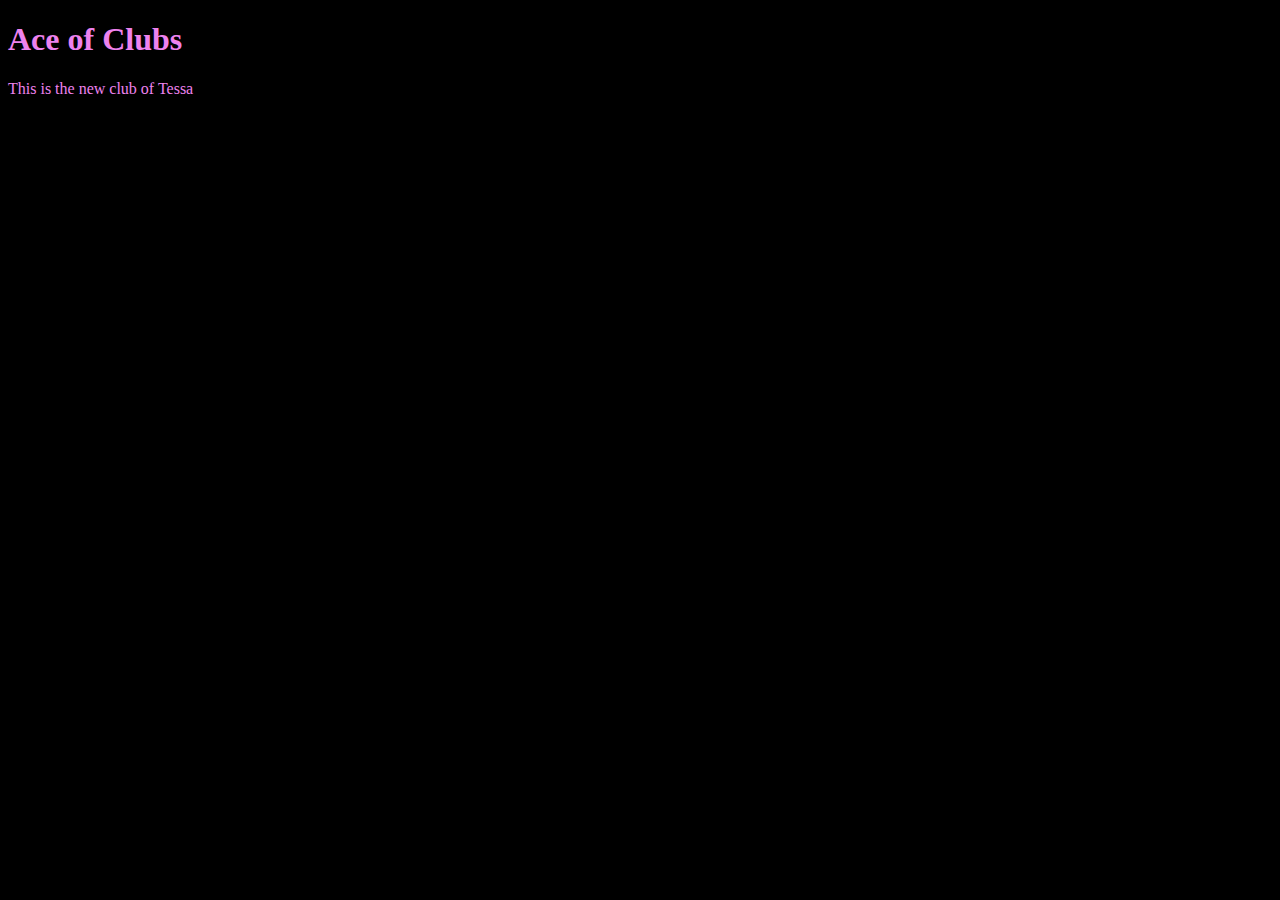
<file: unit_1/index.html>
<!DOCTYPE html>

<html>

<head>
	<title>Ace of Clubs</title>
	<link rel="stylesheet" type="text/css" href="css/style.css">
</head>

<body>
	<h1>Ace of Clubs</h1>

	<p>This is the new club of Tessa</p>
</body>

</html>
</file>
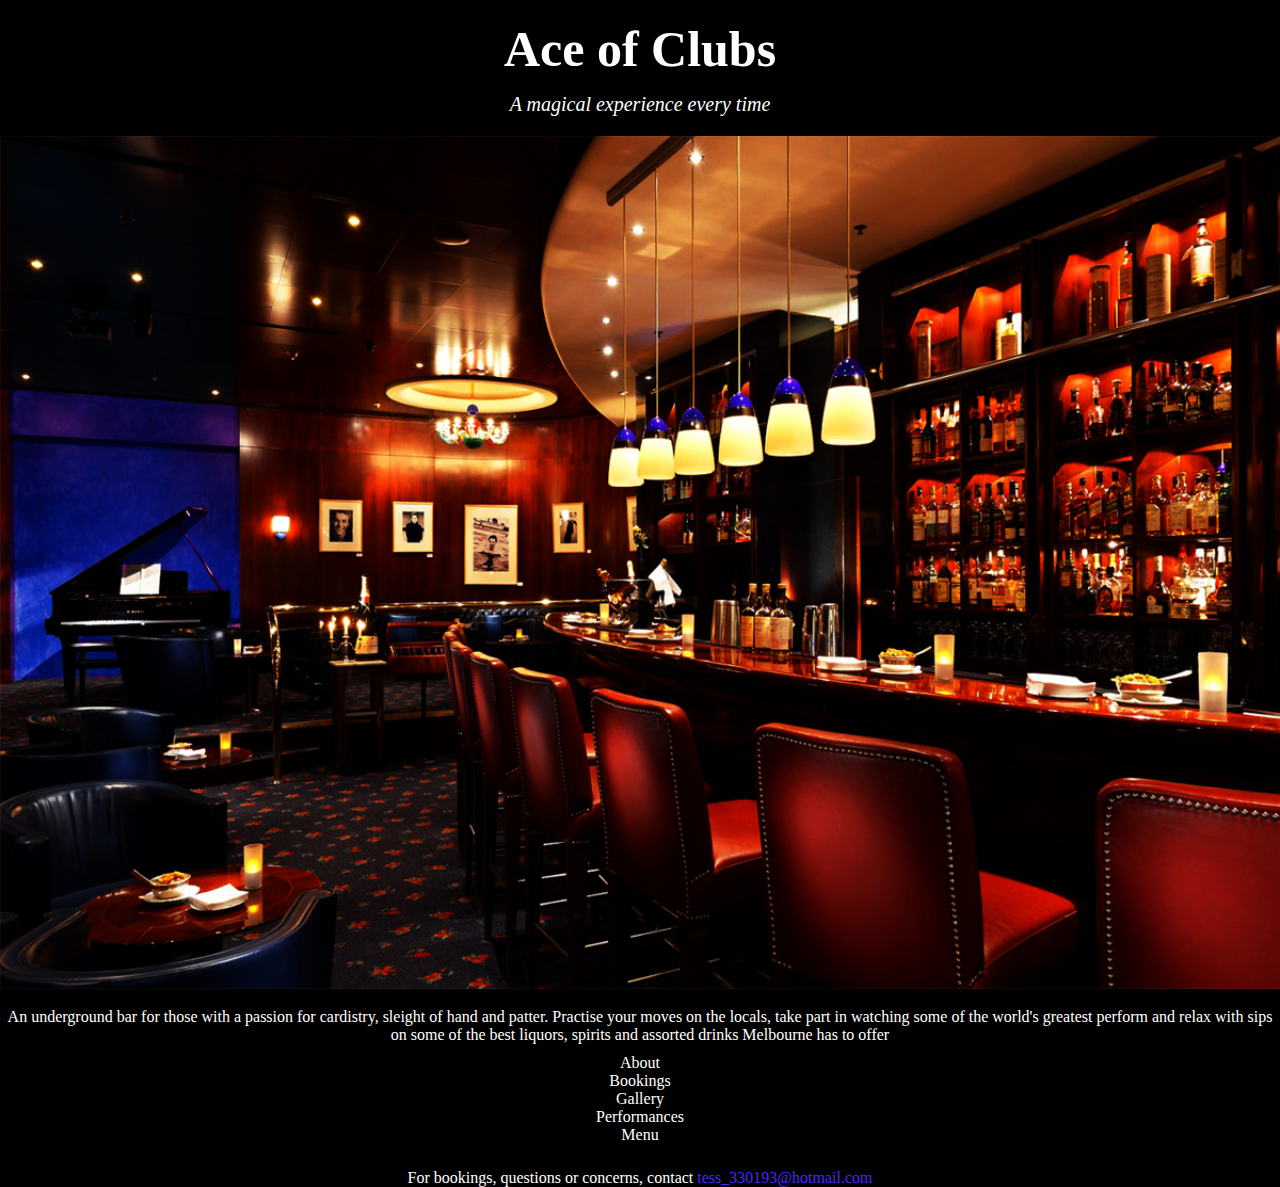
<file: unit_3/index.html>
<!DOCTYPE html>

<html>

<head>
	<title>Ace of Clubs</title>
	<link rel="stylesheet" type="text/css" href="css/style.css">
</head>

<body>
	<header>
	<h1>Ace of Clubs</h1>

	<p id="slogan">A magical experience every time</p>
	</header>
	
	<section>
	<img src="images/bar.jpg"
	alt="main dining room of the bar"
	title="dining room">
	</section>
	
	<main>
	<p>An underground bar for those with a passion for cardistry, sleight of hand and patter. Practise your moves on the locals, take part in watching some of the world's greatest perform and relax with sips on some of the best liquors, spirits and assorted drinks Melbourne has to offer</p>
	
	<nav>
		<ul>
			<li>About</li>
			<li>Bookings</li>
			<li>Gallery</li>
			<li>Performances</li>
			<li>Menu</li>
		</ul>
	</nav>
<p>For bookings, questions or concerns, contact 
	<a href="mailto:tess_330193@hotmail.com">tess_330193@hotmail.com</a> </p>
	</main>

</body>

</html>
</file>
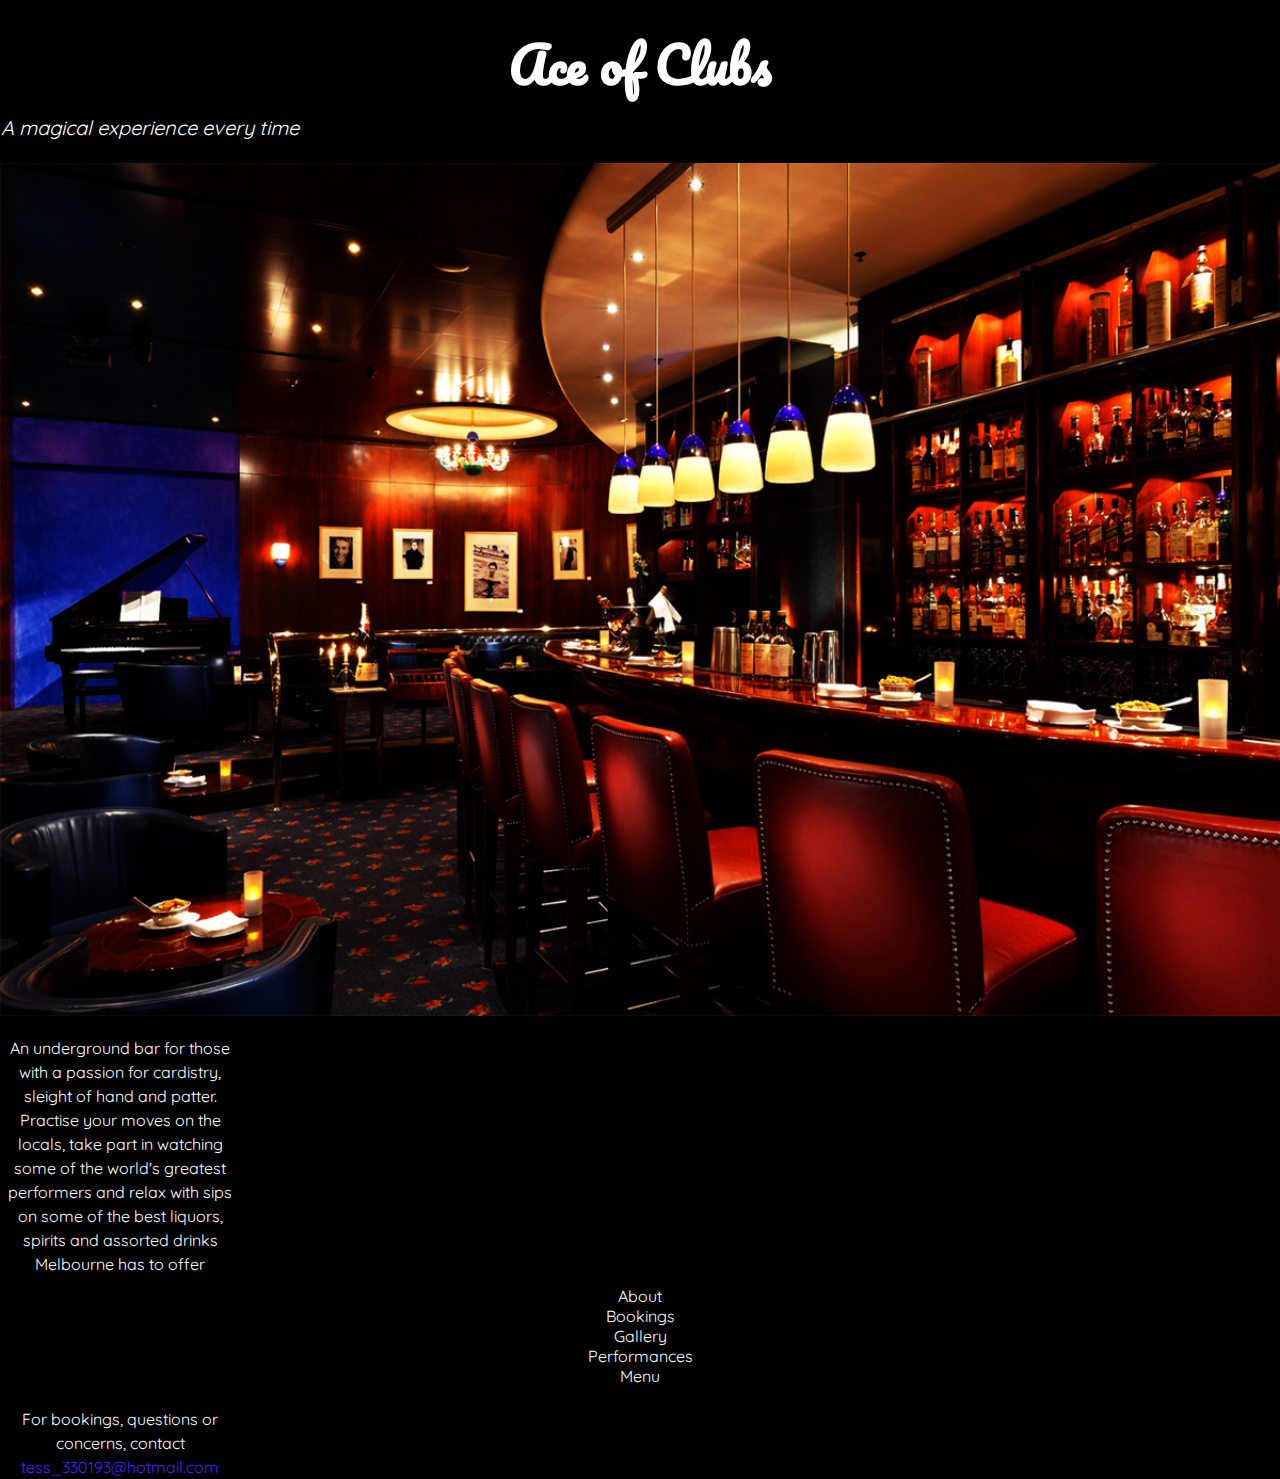
<file: unit_4/index.html>
<!DOCTYPE html>

<html>

<head>
	<title>Ace of Clubs</title>
	<link rel="stylesheet" type="text/css" href="css/style.css">
</head>

<body>
	<header>
	<h1>Ace of Clubs</h1>

	<p id="slogan">A magical experience every time</p>
	</header>
	
	<section>
	<img src="images/bar.jpg"
	alt="main dining room of the bar"
	title="dining room">
	</section>
	
	<main>
	<p>An underground bar for those with a passion for cardistry, sleight of hand and patter. Practise your moves on the locals, take part in watching some of the world's greatest performers and relax with sips on some of the best liquors, spirits and assorted drinks Melbourne has to offer</p>
	
	<nav>
		<ul>
			<li>About</li>
			<li>Bookings</li>
			<li>Gallery</li>
			<li>Performances</li>
			<li>Menu</li>
		</ul>
	</nav>
<p>For bookings, questions or concerns, contact 
	<a href="mailto:tess_330193@hotmail.com">tess_330193@hotmail.com</a> </p>
	</main>

</body>

</html>
</file>
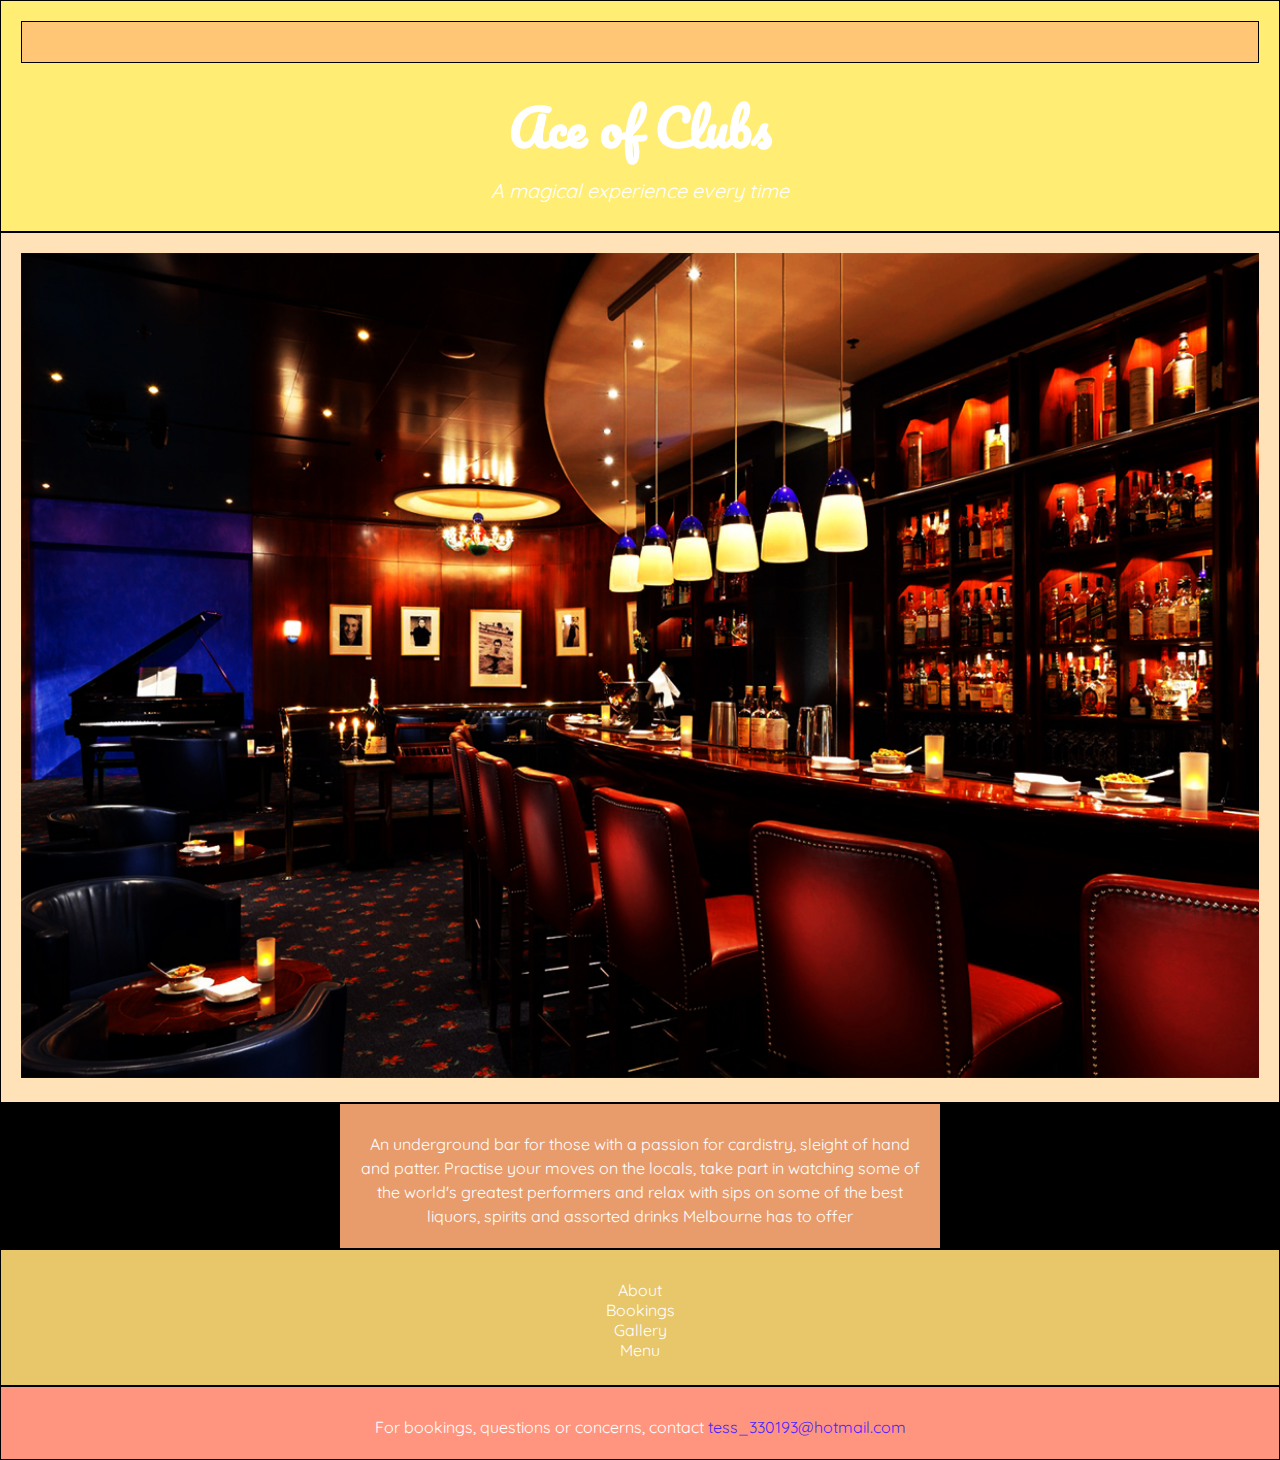
<file: unit_5/index.html>
<!DOCTYPE html>

<html>

<head>
	<title>Ace of Clubs</title>
	<link rel="stylesheet" type="text/css" href="css/style.css">
</head>

<body>
	<header>
	<aside></aside>
	<h1>Ace of Clubs</h1>

	<p id="slogan">A magical experience every time</p>
	</header>
	
	<section>
	<img src="images/bar.jpg"
	alt="main dining room of the bar"
	title="dining room">
	</section>
	
	<article>
	<p>An underground bar for those with a passion for cardistry, sleight of hand and patter. Practise your moves on the locals, take part in watching some of the world's greatest performers and relax with sips on some of the best liquors, spirits and assorted drinks Melbourne has to offer</p>
	</article>
	
	<nav>
		<ul>
			<li>About</li>
			<li>Bookings</li>
			<li>Gallery</li>
			<li>Menu</li>
		</ul>
	</nav>
	

	<footer>
<p>For bookings, questions or concerns, contact 
	<a href="mailto:tess_330193@hotmail.com">tess_330193@hotmail.com</a> </p>
	</footer>

</body>

</html>
</file>
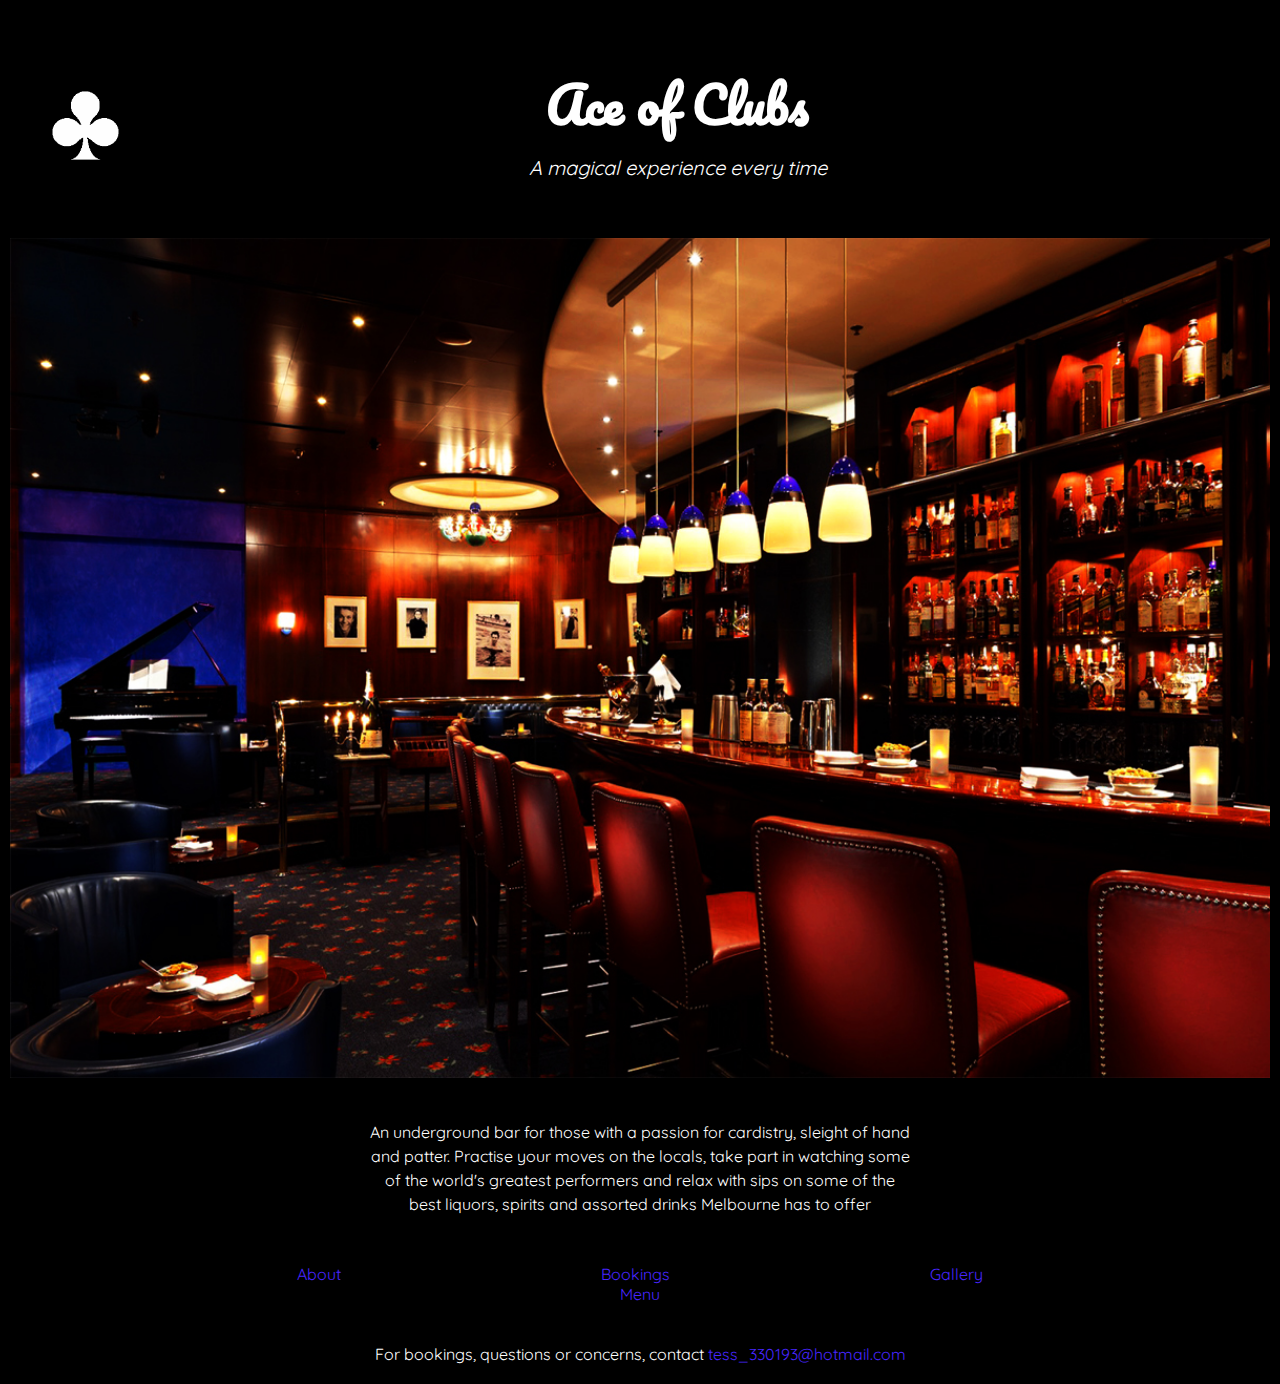
<file: unit_6/index.html>
<!DOCTYPE html>

<html>

<head>
	<title>Ace of Clubs</title>
	<link rel="stylesheet" type="text/css" href="css/style.css">
</head>

<body>
	<header>
	<section id="two_column" class="clearfix">	
	<aside id="left">
		<a href="#"><img src="images/clubsymbol.png"
		alt="club picture"
		title="picture of club symbol"></a>
	</aside>
	<article id="right">
	<h1>Ace of Clubs</h1>
	<p id="slogan">A magical experience every time</p>
	</article>
	</section>
	</header>

	
	<section>
	<img src="images/bar.jpg"
	alt="main dining room of the bar"
	title="dining room">
	</section>
	
	<article>
	<p>An underground bar for those with a passion for cardistry, sleight of hand and patter. Practise your moves on the locals, take part in watching some of the world's greatest performers and relax with sips on some of the best liquors, spirits and assorted drinks Melbourne has to offer</p>
	</article>
	
	<div class="clearfix">
	<nav>
		<a href="#">About</a>
		<a href="#">Bookings</a>
		<a href="#">Gallery</a>
		<a href="#">Menu</a>
	</nav>
	</div>
	

	<footer>
<p>For bookings, questions or concerns, contact 
	<a href="mailto:tess_330193@hotmail.com">tess_330193@hotmail.com</a> </p>
	</footer>

</body>

</html>
</file>
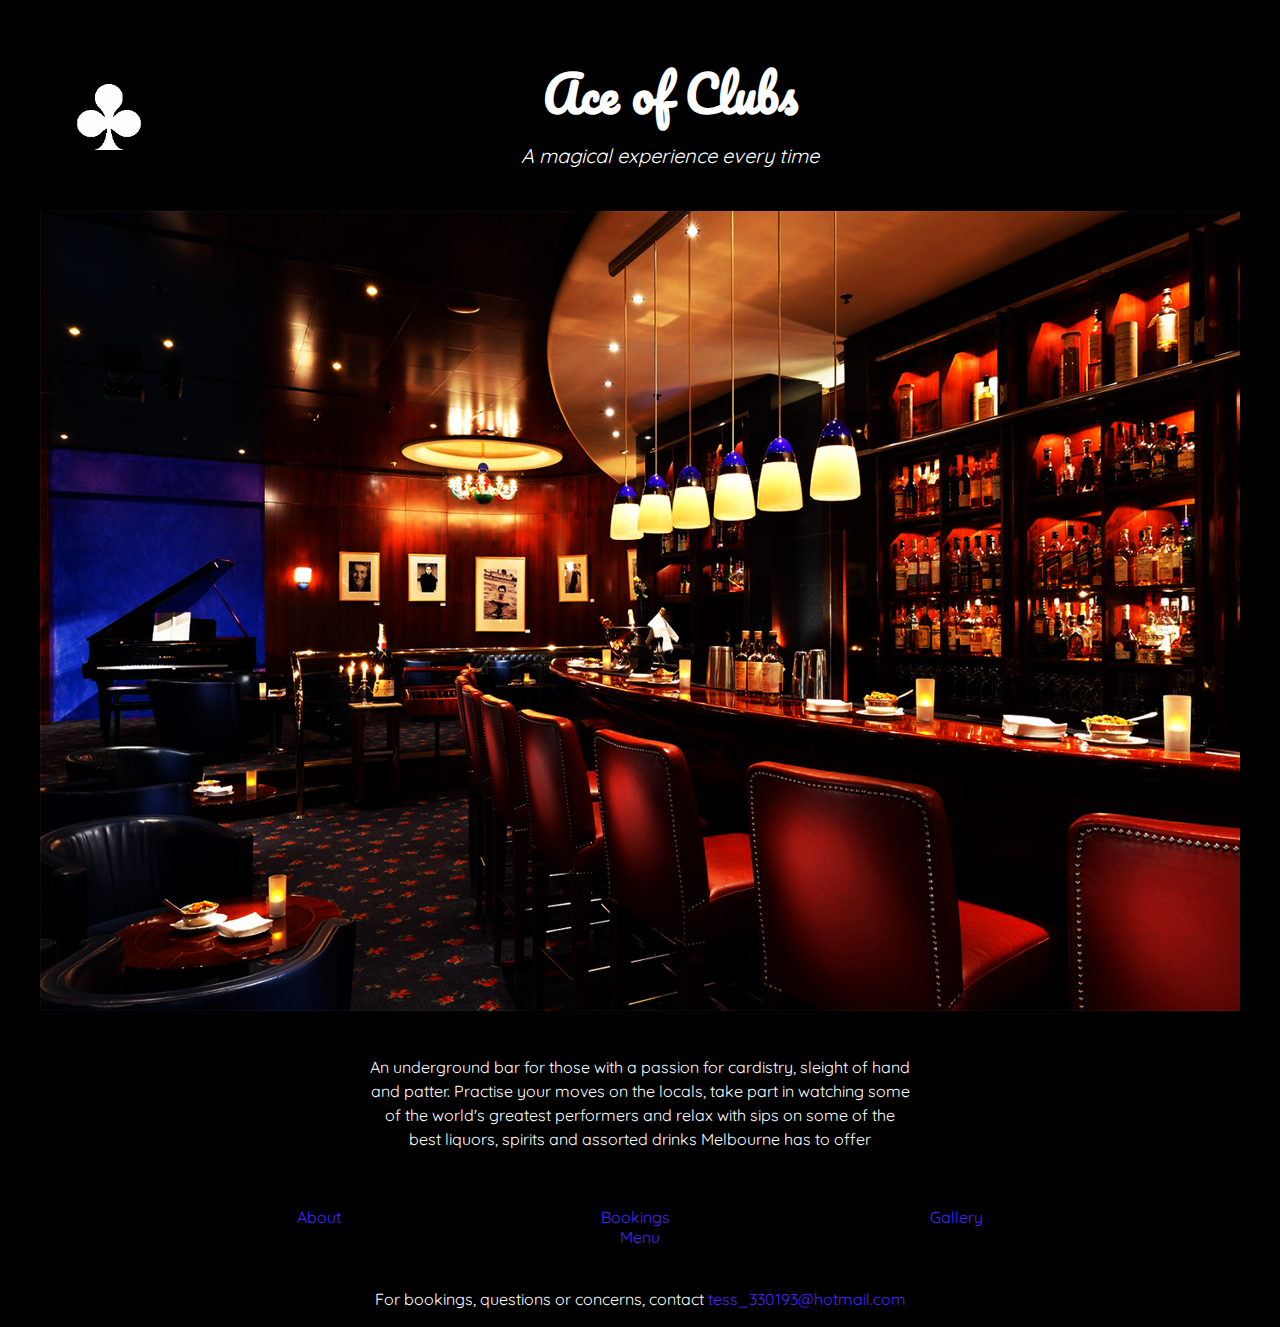
<file: unit_8/index.html>
<!DOCTYPE html>

<html>

<head>
	<title>Ace of Clubs</title>
	<link rel="stylesheet" type="text/css" href="css/style.css">
	<meta name="viewport" content="width=device-width, initialscale=1">
</head>

<body>
	<div id="wrapper">
		<header>
		<section id="two_column" class="clearfix">	
		<aside id="left">
		<a href="#"><img src="images/clubsymbol.png"
		alt="club picture"
		title="picture of club symbol"></a>
		</aside>
	
	<article id="right">
	<h1>Ace of Clubs</h1>
	<p id="slogan">A magical experience every time</p>
	</article>
	</section>
	</header>

	
	<section>
	<img src="images/bar.jpg"
	alt="main dining room of the bar"
	title="dining room">
	</section>
	
	<article>
	<p>An underground bar for those with a passion for cardistry, sleight of hand and patter. Practise your moves on the locals, take part in watching some of the world's greatest performers and relax with sips on some of the best liquors, spirits and assorted drinks Melbourne has to offer</p>
	</article>
	
	<div class="clearfix">
	<nav>
		<a href="#">About</a>
		<a href="#">Bookings</a>
		<a href="#">Gallery</a>
		<a href="#">Menu</a>
	</nav>
	</div>
	

	<footer>
<p>For bookings, questions or concerns, contact 
	<a href="mailto:tess_330193@hotmail.com">tess_330193@hotmail.com</a> </p>
	</footer>
</div>
</body>

</html>
</file>
<file: unit_1/css/style.css>
body {
	background-color: black
}
h1, p {
	color: violet
}
</file>
<file: unit_3/css/style.css>
* {
	padding: 0;
	margin: 0;
}

h1 {
font-family: "Monotype Corsiva";
font-size: 50px;
padding-top: 20px;
}

body {
	background: #000;
	text-align: center;
	color: #fff;
	font-family: "Century Gothic";
}

img {
	width: 100%;
}
p {
	padding-top: 15px;
}

#slogan {
	font-style: italic;
	font-size: 20px;
	padding-bottom: 20px;
}

ul {
	text-align: center;
	list-style-type: none;
	padding-top: 10px;
	padding-bottom: 10px;
}

a {
	color: #4826FF;
	text-decoration: none;
}
</file>
<file: unit_4/css/style.css>
@import url('https://fonts.googleapis.com/css?family=Pacifico');
@import url('https://fonts.googleapis.com/css?family=Quicksand');

* {
	padding: 0;
	margin: 0;
}

h1 {
font-family: 'Pacifico', cursive;
font-size: 50px;
padding-top: 20px;
/*1em = 16px*/
}

body {
	background: #000;
	text-align: center;
	color: #fff;
	font-family: 'Quicksand', sans-serif;;
}

img {
	width: 100%;
}

p {
	padding-top: 1em;
	padding-top: 1em;
	font-size: 1em;
 	width: 15em;
 	line-height: 1.5em;
}

#slogan {
	font-style: italic;
	font-size: 1.25em;
	padding-bottom: 20px; 
	padding-top: 5px;
}

ul {
	text-align: center;
	list-style-type: none;
	padding-top: 10px;
	padding-bottom: 5px;
}

a {
	color: #4826FF;
	text-decoration: none;
}
</file>
<file: unit_5/css/style.css>
@import url('https://fonts.googleapis.com/css?family=Pacifico');
@import url('https://fonts.googleapis.com/css?family=Quicksand');

* {
	padding: 0;
	margin: 0;
}

aside {
	background-color: #FFC675;
	border: 1px black solid;
	padding: 20px;
}

header {
	background-color: #FFED74;
	border: 1px black solid;
	padding: 20px;
}

section {
	background-color: #FFE2B8;
	border: 1px black solid;
	padding: 20px;
}

 article {
 	background-color: #E89C6C;
	border: 1px black solid;
	padding: 20px;
	width: 35em;
	margin: auto;
 }

 nav {
 	background-color: #E8C66A;
	border: 1px black solid;
	padding: 20px;
 }

 footer {
 	background-color: #FF957E;
	border: 1px black solid;
	padding: 20px;
 }

h1 {
font-family: 'Pacifico', cursive;
font-size: 50px;
padding-top: 20px;
/*1em = 16px*/
}

body {
	text-align: center;
	color: #fff;
	font-family: 'Quicksand', sans-serif;
	background-color: #000;
}

img {
	width: 100%;
}

#slogan {
	font-style: italic;
	font-size: 1.25em;
	padding: 5px 0;
	text-align: center;
}

p {
	padding-top: 0.5em;
	font-size: 1em;
 	line-height: 1.5em;
}


ul {
	text-align: center;
	list-style-type: none;
	padding-top: 10px;
	padding-bottom: 5px;
}

a {
	color: #4826FF;
	text-decoration: none;
}
</file>
<file: unit_6/css/style.css>
@import url('https://fonts.googleapis.com/css?family=Pacifico');
@import url('https://fonts.googleapis.com/css?family=Quicksand');

* {
	padding: 0;
	margin: 0;
}

aside {
	padding: 10px;
	width: 15%;
	float: left;
	margin-top: 3em;
	margin-left: 0.5em;
}

header {
	padding: 20px;
}

 body {
	text-align: center;
	color: #fff;
	font-family: 'Quicksand', sans-serif;
	background-color: #000;
}
section {
	padding: 10px;
}

article {
	padding: 20px;
	width: 35em;
	margin: auto;
 }

 nav {
 	background-color: #000;
	padding: 20px;
	float: left;
 }

 nav a {
	text-align: center;
	list-style-type: none;
	padding-top: 10px;
	padding-bottom: 5px;
	margin: 8em;
 }

 footer {
	padding: 10px;
 }


h1 {
font-family: 'Pacifico', cursive;
font-size: 50px;
padding-top: 20px;
/*1em = 16px*/
}

img {
	width: 100%;
}


p {
	padding: 0.5em;
	font-size: 1em;
 	line-height: 1.5em;
}

a {
	color: #4826FF;
	text-decoration: none;
}

#two_column {
/*background-color: #FFB7CF;
border:1px black solid;*/
padding: 10px
}

#left {
/*background-color: violet;
border:1px black solid;*/
padding: 5px;
float: left;
width: 7%;
}

#right {
/*background-color: pink;
border:1px black solid;*/
padding: 10px;
margin-right: 18em;
float: right;
width: 45%
}

.clearfix:after{
	visibility: hidden;
	height: 0;
	font-size: 0;
	content: " ";
	display: block;
	clear: both;
}

#slogan {
	font-style: italic;
	font-size: 1.25em;
	padding: 5px 0;
	text-align: auto;
}
</file>
<file: unit_8/css/style.css>
@import url('https://fonts.googleapis.com/css?family=Pacifico');
@import url('https://fonts.googleapis.com/css?family=Quicksand');

* {
	padding: 0;
	margin: 0;
}

aside {
	padding: 0.5em;
	width: 15%;
	float: left;
	margin-top: 3em;
	margin-left: 0.5em;
}

header {
	padding: 1em;
}

 body {
	text-align: center;
	color: #fff;
	font-family: 'Quicksand', sans-serif;
	background-color: #000;
}
section {
	padding: 0.5em;
}

article {
	padding: 1.5em;
	width: 35em;
	margin: auto;
 }

 nav {
 	background-color: #000;
	padding: 1.5em;
	float: left;
 }

 nav a {
	text-align: center;
	list-style-type: none;
	padding-top: 0.5em;
	padding-bottom: 0.25em;
	margin: 8em;
 }

 footer {
	padding: 0.5em;
	margin: auto;
 }


h1 {
font-family: 'Pacifico', cursive;
font-size: 300%;
padding-top: 0.5em;
/*1em = 16px*/
}

img {
	width: 100%;
}


p {
	padding: 0.5em;
	font-size: 1em;
 	line-height: 1.5em;
}

a {
	color: #4826FF;
	text-decoration: none;
}

#wrapper {
	width: 95%;
	margin-right: auto;
	margin-left: auto;
}

#two_column {
padding: 0.5em;
}

#left {
padding: 0.25em;
float: left;
width: 7%;
}

#right {
padding: 0.2em;
margin-right: 18em;
float: right;
width: 45%
}

.clearfix:after{
	visibility: hidden;
	height: 0;
	font-size: 0;
	content: " ";
	display: block;
	clear: both;
}

#slogan {
	font-style: italic;
	font-size: 1.25em;
	padding: 0.25em 0;
	text-align: auto;
}

@media only screen and (min-width: 1440px ) {
 #wrapper {
 	width: 1368px;
 }
}

@media only screen and (max-width: 1357px ) {
 nav {
 	float: none;
 }
}

@media only screen and (max-width: 1152px ) {
	header {
		float: none; 
		width: auto;
		padding: 0;
	}

	#right {
	float: none;
	margin: auto;
	}
}
@media only screen and (max-width: 697px ) {
	article {
	width: 100%;
	padding: 0;
	}
}
</file>
